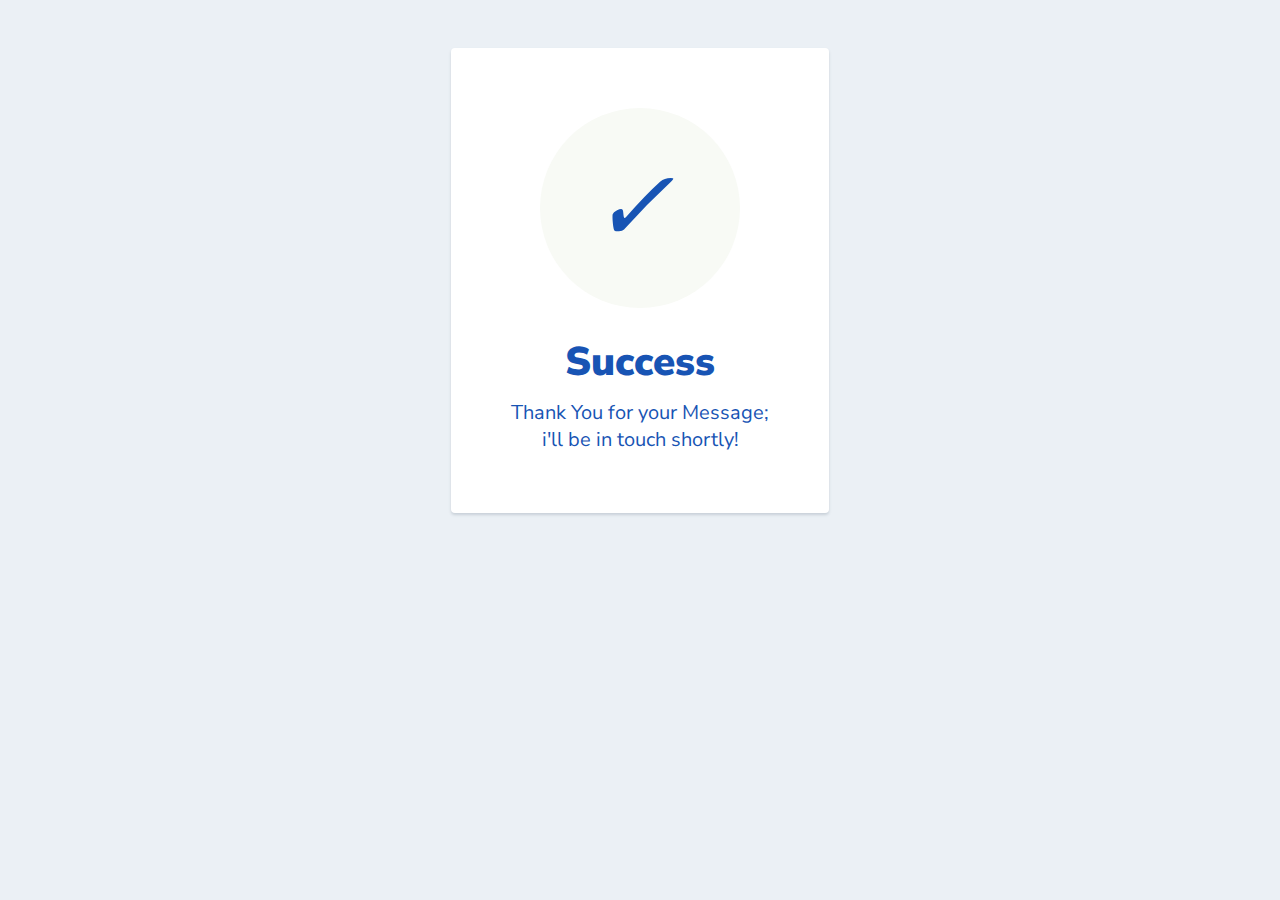
<file: success.html>
<!DOCTYPE html>
<html lang="en">
<head>
    <meta charset="UTF-8">
    <meta http-equiv="X-UA-Compatible" content="IE=edge">
    <meta name="viewport" content="width=device-width, initial-scale=1.0">
    <title>Thank you</title>
</head>
<body>
    <html>
  <head>
    <link href="https://fonts.googleapis.com/css?family=Nunito+Sans:400,400i,700,900&display=swap" rel="stylesheet">
  </head>
    <style>
      body {
        text-align: center;
        padding: 40px 0;
        background: #EBF0F5;
      }
        h1 {
          color: #1854b4;
          font-family: "Nunito Sans", "Helvetica Neue", sans-serif;
          font-weight: 900;
          font-size: 40px;
          margin-bottom: 10px;
        }
        p {
          color: #1854b4;
          font-family: "Nunito Sans", "Helvetica Neue", sans-serif;
          font-size:20px;
          margin: 0;
        }
      i {
        color: #1854b4;
        font-size: 100px;
        line-height: 200px;
        margin-left:-15px;
      }
      .card {
        background: white;
        padding: 60px;
        border-radius: 4px;
        box-shadow: 0 2px 3px #C8D0D8;
        display: inline-block;
        margin: 0 auto;
      }
    </style>
    <body>
      <div class="card">
      <div style="border-radius:200px; height:200px; width:200px; background: #F8FAF5; margin:0 auto;">
        <i class="checkmark">✓</i>
      </div>
        <h1>Success</h1> 
        <p>Thank You for your Message;<br/> i'll be in touch shortly!</p>
      </div>
    </body>
</html>
</body>
</html>
</file>
